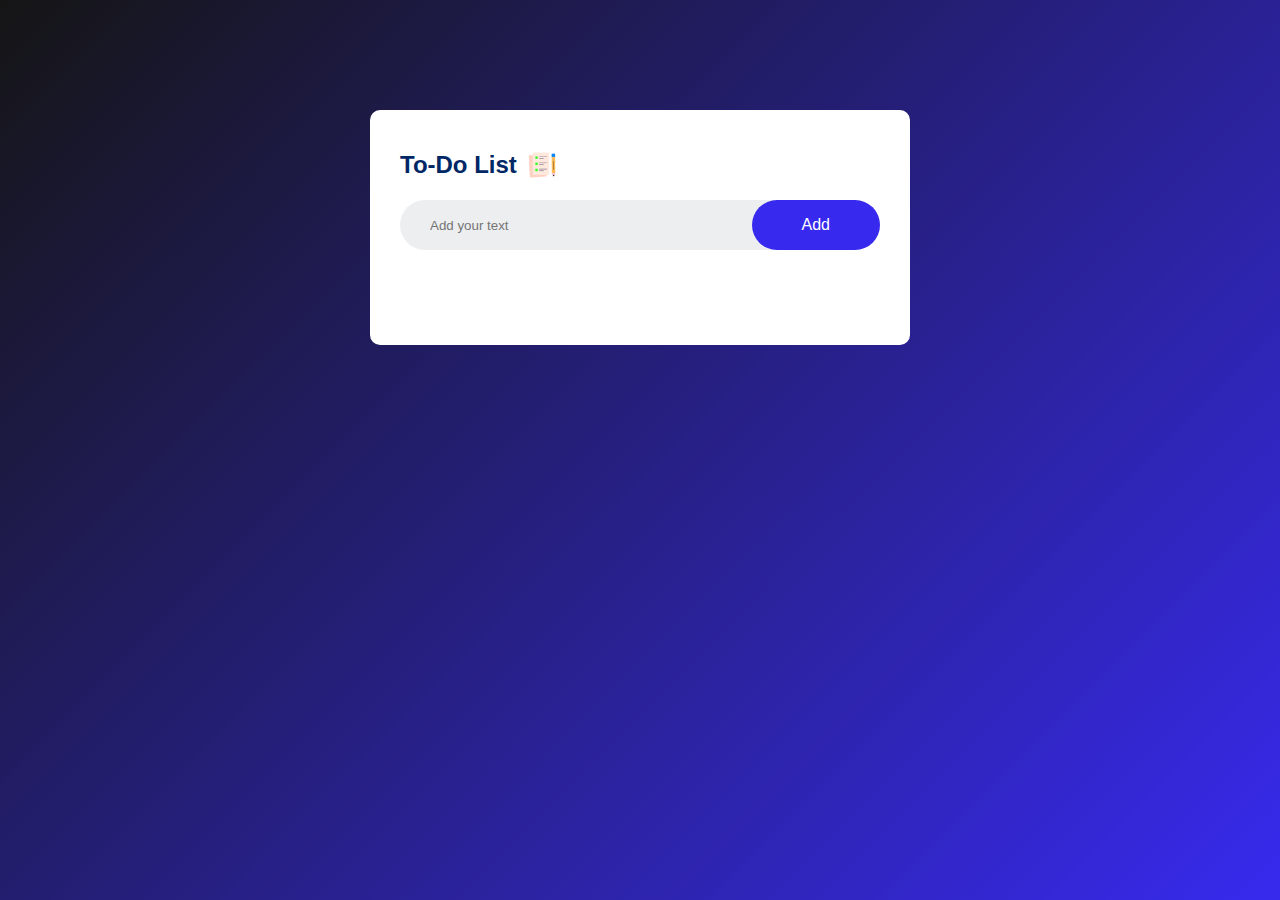
<file: index.html>
<!DOCTYPE html>
<html lang="en">
<head>
    <meta charset="UTF-8">
    <meta name="viewport" content="width=device-width, initial-scale=1.0">
    <title>Document</title>
    <link rel="stylesheet" href="./style.css">
</head>
<body>
    <div class="container">
        <div class="todo-app">
            <h2>To-Do List <img src="./images/icon.png" ></h2>
            <div class="row">
                <input type="text" id="input-box" placeholder="Add your text">
                <button onclick="addtask()">Add</button>
            </div>
            <ul id="list-container">
                <!-- <li class="checked">Task 1</li>
                <li>Task 2</li>
                <li>Task 3</li> -->
            </ul>
        </div>
    </div>
    <script src="./script.js"></script>
</body>
</html>
</file>
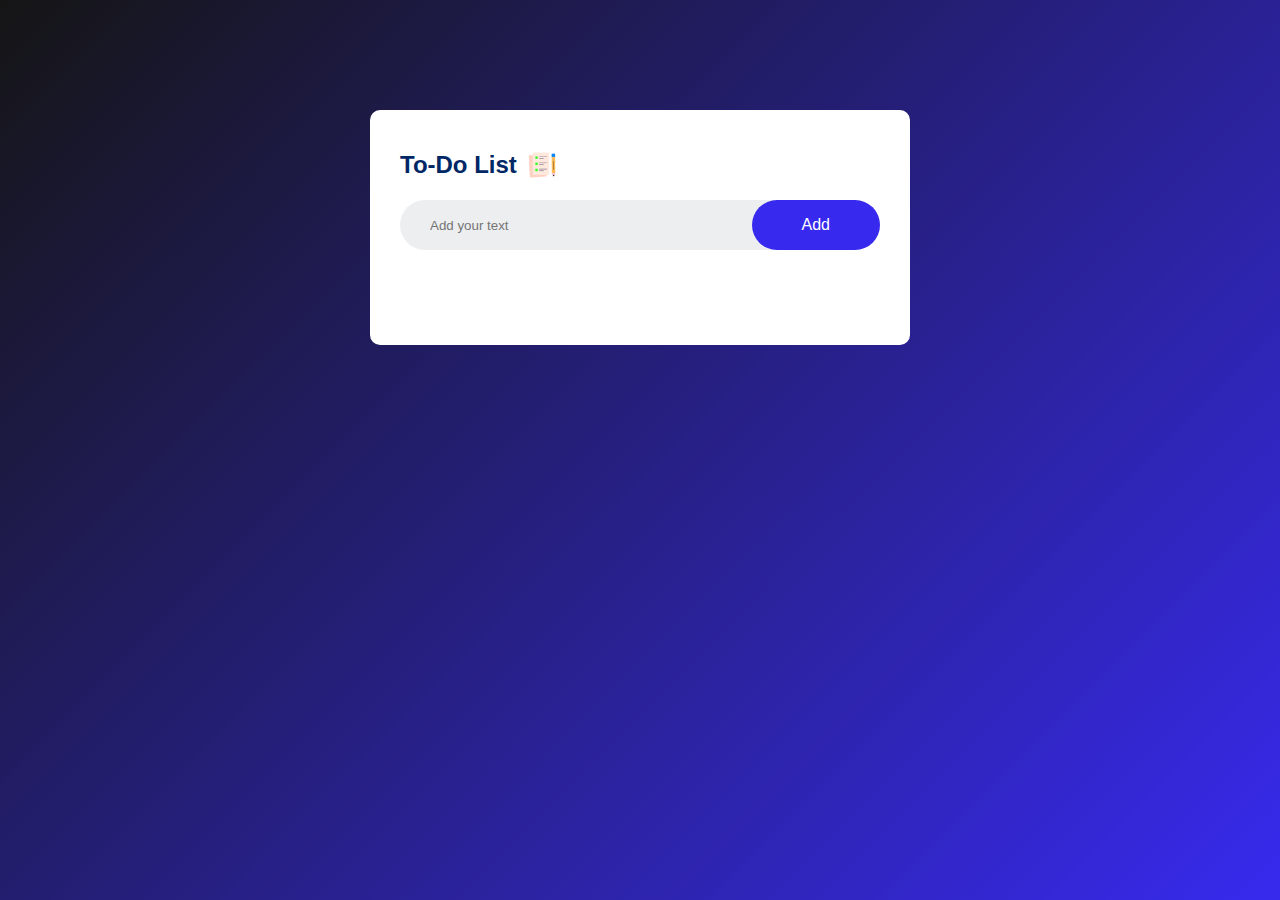
<file: tolist.html>
<!DOCTYPE html>
<html lang="en">
<head>
    <meta charset="UTF-8">
    <meta name="viewport" content="width=device-width, initial-scale=1.0">
    <title>Document</title>
    <link rel="stylesheet" href="./style.css">
</head>
<body>
    <div class="container">
        <div class="todo-app">
            <h2>To-Do List <img src="./images/icon.png" ></h2>
            <div class="row">
                <input type="text" id="input-box" placeholder="Add your text">
                <button onclick="addtask()">Add</button>
            </div>
            <ul id="list-container">
                <!-- <li class="checked">Task 1</li>
                <li>Task 2</li>
                <li>Task 3</li> -->
            </ul>
        </div>
    </div>
    <script src="./script.js"></script>
</body>
</html>
</file>
<file: style.css>
*{
    margin: 0;
    padding: 0;
    font-family: 'poppins', sans-serif;
    box-sizing: border-box;
}
.container{
    width:100%;
    min-height: 100vh;
    background:linear-gradient(135deg,#000000ea, #2213ece6);
    padding: 10px;
}
.todo-app{
    width: 100%;
    max-width: 540px;
    background: #fff;
    margin: 100px auto 20px;
    padding:40px 30px 70px ;
    border-radius: 10px;
}

.todo-app h2{
    color: #002765;
    display: flex;
    align-items: center;
    margin-bottom: 20px;
}
.todo-app h2 img{
    width:30px;
    margin-left:10px;
}
.row{
    display: flex;
    align-items: center;
    justify-content: space-between;
    background: #edeef0;
    border-radius: 30px;
    padding-left: 20px;
    margin-bottom: 25px;
}
input{
    flex:1;
    border:none;
    outline:none;
    background: transparent;
    padding: 10px;
    font-weight: 14px;
    outline: none;
}
button{
    border:none;
    outline:none;
    padding: 16px 50px;
    background: #2213ece6;
    color:#fff;
    font-size:16px;
    cursor:pointer;
    border-radius: 40px;
}
ul li{
    list-style: none;
    font-size:17px;
    padding: 12px 8px 12px 50px;
    cursor: pointer;
    user-select: none;
    position: relative;
}
ul li:before{
    content:'';
    position:absolute;
    height: 28px;
    width: 28px;
    border-radius: 50%;
    background-image: url(./images/unchecked.png);
    background-size: cover;
    top:9px;
    left:8px;
}
ul li.checked{
    color:#555;
    text-decoration: line-through;
}
ul li.checked::before{
    background-image: url(./images/checked.png);
}
ul li span{
    position: absolute;
    right:0px;
    top:5px;
    width:40px;
    height: 40px;
    font-size: 22px;
    color:#555;
    line-height: 40px;
    text-align: center;
    border-radius: 50%;
}
ul li span:hover{
    background-color: #edeef0;
}

@media (max-width:500px){
    .container{
        max-width:450px;
        min-height: 95vh;
        
    }
    .todo-app{
        max-width: 450px;
        border-radius: 10px;
    }
    .row{
        display: flex;
        align-items: center;
        justify-content: space-around;
        border-radius: 15px;
    }
    input{
      padding-left: 10px;
    }
    button{
        padding: 10px 30px;
        border-radius: 15px;
    }
  
}
</file>
